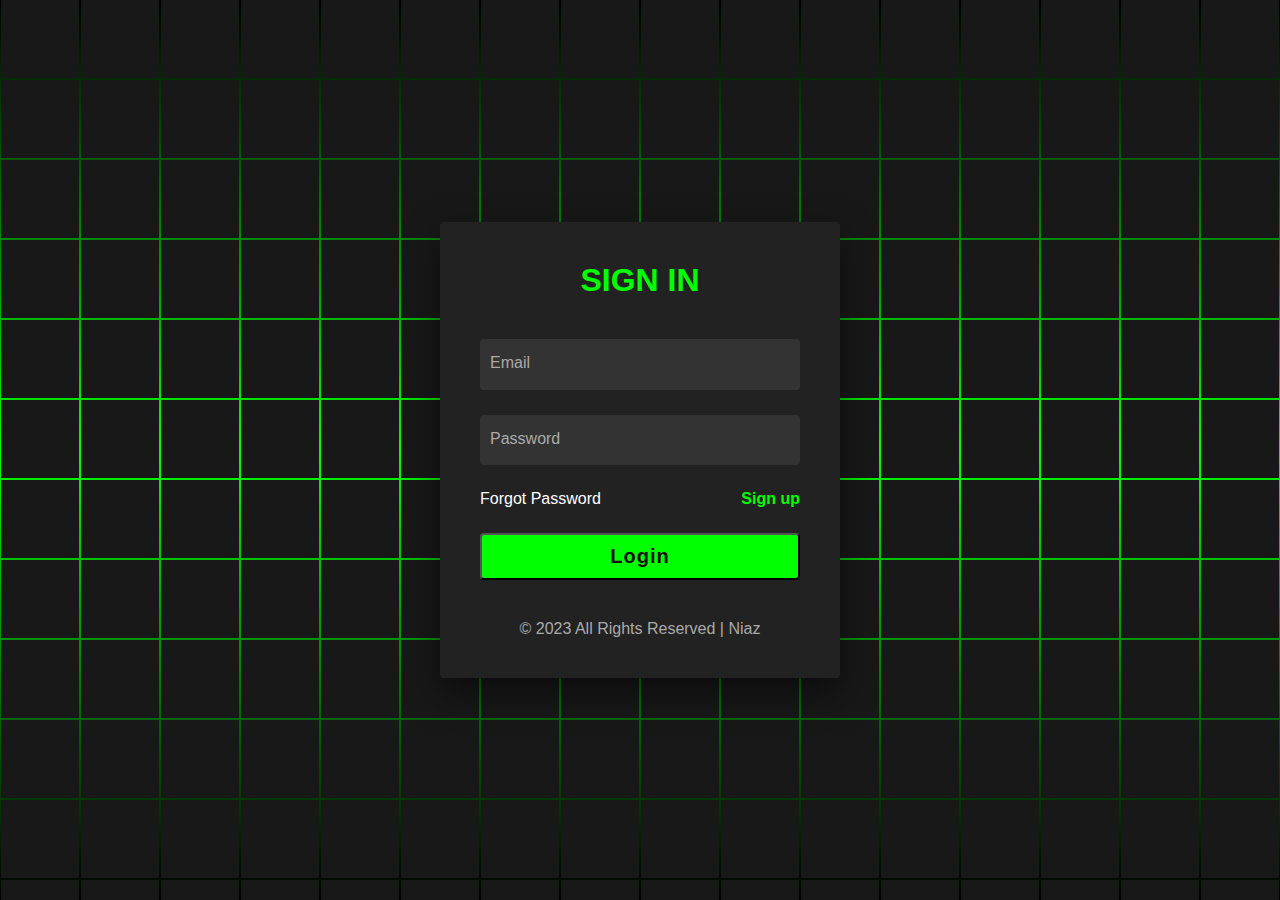
<file: index.html>
<!DOCTYPE html>
<html lang="en">
<head>
    <meta charset="UTF-8">
    <meta http-equiv="X-UA-Compatible" content="IE=edge">
    <meta name="viewport" content="width=device-width, initial-scale=1.0">
    <title>Login Page</title>
    <link rel="stylesheet" href="style.css">
</head>
<body>
    <section>

        <span></span>
        <span></span>
        <span></span>
        <span></span>
        <span></span>
        <span></span>
        <span></span>
        <span></span>
        <span></span>
        <span></span>
        <span></span>
        <span></span>
        <span></span>
        <span></span>
        <span></span>
        <span></span>
        <span></span>
        <span></span>
        <span></span>
        <span></span>
        <span></span>
        <span></span>
        <span></span>
        <span></span>
        <span></span>
        <span></span>
        <span></span>
        <span></span>
        <span></span>
        <span></span>
        <span></span>
        <span></span>
        <span></span>
        <span></span>
        <span></span>
        <span></span>
        <span></span>
        <span></span>
        <span></span>
        <span></span>
        <span></span>
        <span></span>
        <span></span>
        <span></span>
        <span></span>
        <span></span>
        <span></span>
        <span></span>
        <span></span>
        <span></span>
        <span></span>
        <span></span>
        <span></span>
        <span></span>
        <span></span>
        <span></span>
        <span></span>
        <span></span>
        <span></span>
        <span></span>
        <span></span>
        <span></span>
        <span></span>
        <span></span>
        <span></span>
        <span></span>
        <span></span>
        <span></span>
        <span></span>
        <span></span>
        <span></span>
        <span></span>
        <span></span>
        <span></span>
        <span></span>
        <span></span>
        <span></span>
        <span></span>
        <span></span>
        <span></span>
        <span></span>
        <span></span>
        <span></span>
        <span></span>
        <span></span>
        <span></span>
        <span></span>
        <span></span>
        <span></span>
        <span></span>
        <span></span>
        <span></span>
        <span></span>
        <span></span>
        <span></span>
        <span></span>
        <span></span>
        <span></span>
        <span></span>
        <span></span>
        <span></span>
        <span></span>
        <span></span>
        <span></span>
        <span></span>
        <span></span>
        <span></span>
        <span></span>
        <span></span>
        <span></span>
        <span></span>
        <span></span>
        <span></span>
        <span></span>
        <span></span>
        <span></span>
        <span></span>
        <span></span>
        <span></span>
        <span></span>
        <span></span>
        <span></span>
        <span></span>
        <span></span>
        <span></span>
        <span></span>
        <span></span>
        <span></span>
        <span></span>
        <span></span>
        <span></span>
        <span></span>
        <span></span>
        <span></span>
        <span></span>
        <span></span>
        <span></span>
        <span></span>
        <span></span>
        <span></span>
        <span></span>
        <span></span>
        <span></span>
        <span></span>
        <span></span>
        <span></span>
        <span></span>
        <span></span>
        <span></span>
        <span></span>
        <span></span>
        <span></span>
        <span></span>
        <span></span>
        <span></span>
        <span></span>
        <span></span>
        <span></span>
        <span></span>
        <span></span>
        <span></span>
        <span></span>
        <span></span>
        <span></span>
        <span></span>
        <span></span>
        <span></span>
        <span></span>
        <span></span>
        <span></span>
        <span></span>
        <span></span>
        <span></span>
        <span></span>
        <span></span>
        <span></span>
        <span></span>
        <span></span>
        <span></span>
        <span></span>
        <span></span>
        <span></span>
        <span></span>
        <span></span>
        <span></span>
        <span></span>
        <span></span>
        <span></span>
        <span></span>
        <span></span>
        <span></span>
        <span></span>
        <span></span>
        <span></span>
        <span></span>
        <span></span>
        <span></span>
        <span></span>
        <span></span>
        <span></span>
        <span></span>
        <span></span>
        <span></span>
        <span></span>
        <span></span>
        <span></span>
        <span></span>
        <span></span>
        <span></span>
        <span></span>
        <span></span>
        <span></span>
        <span></span>
        <span></span>
        <span></span>
        <span></span>
        <span></span>
        <span></span>
        <span></span>
        <span></span>
        <span></span>
        <span></span>
        <span></span>
        <span></span>
        <span></span>
        <span></span>
        <span></span>
        <span></span>
        <span></span>
        <span></span>
        <span></span>
        <span></span>
        <span></span>

        <div class="main">
            <div class="content">
                <h2>Sign In</h2>
                <form class="form" action="" method="POST">
                    <div class="inputBx">
                        <input type="email" name="email" required>
                        <i>Email</i>
                    </div>
                    <div class="inputBx">
                        <input type="password" name="password" required>
                        <i>Password</i>
                    </div>
                    <div class="links">
                        <a href="#">Forgot Password</a>
                        <a href="signup.html">Sign up</a>
                    </div>
                    <div class="inputBx">
                        <button type="submit">Login</button>
                    </div>
                </form>
                <p class="text">&copy; 2023 All Rights Reserved | Niaz </p>
            </div>
        </div>
    </section>
</body>
</html>
</file>
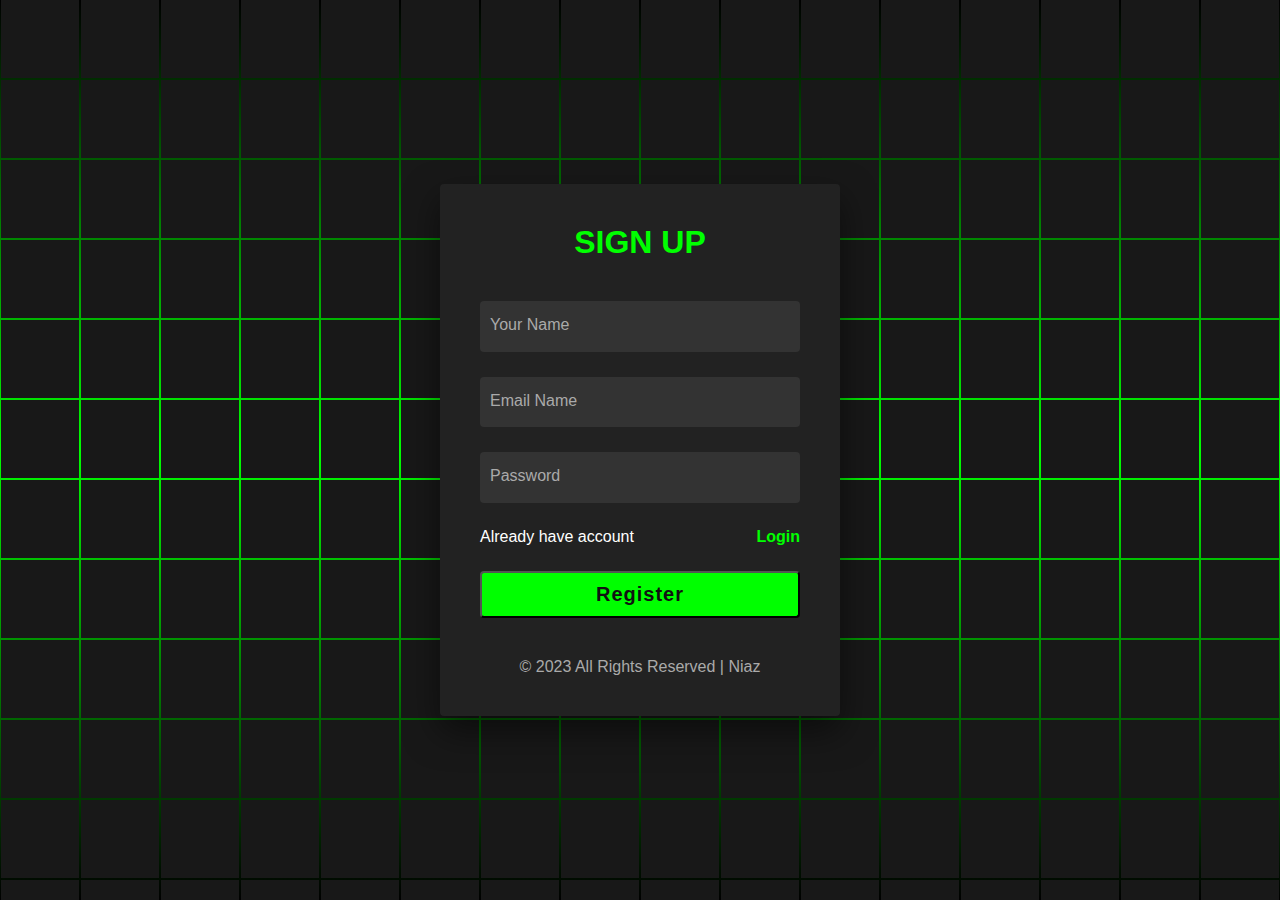
<file: signup.html>
<!DOCTYPE html>
<html lang="en">
<head>
    <meta charset="UTF-8">
    <meta http-equiv="X-UA-Compatible" content="IE=edge">
    <meta name="viewport" content="width=device-width, initial-scale=1.0">
    <title>Register Page</title>
    <link rel="stylesheet" href="style.css">
</head>
<body>
    <section>

        <span></span>
        <span></span>
        <span></span>
        <span></span>
        <span></span>
        <span></span>
        <span></span>
        <span></span>
        <span></span>
        <span></span>
        <span></span>
        <span></span>
        <span></span>
        <span></span>
        <span></span>
        <span></span>
        <span></span>
        <span></span>
        <span></span>
        <span></span>
        <span></span>
        <span></span>
        <span></span>
        <span></span>
        <span></span>
        <span></span>
        <span></span>
        <span></span>
        <span></span>
        <span></span>
        <span></span>
        <span></span>
        <span></span>
        <span></span>
        <span></span>
        <span></span>
        <span></span>
        <span></span>
        <span></span>
        <span></span>
        <span></span>
        <span></span>
        <span></span>
        <span></span>
        <span></span>
        <span></span>
        <span></span>
        <span></span>
        <span></span>
        <span></span>
        <span></span>
        <span></span>
        <span></span>
        <span></span>
        <span></span>
        <span></span>
        <span></span>
        <span></span>
        <span></span>
        <span></span>
        <span></span>
        <span></span>
        <span></span>
        <span></span>
        <span></span>
        <span></span>
        <span></span>
        <span></span>
        <span></span>
        <span></span>
        <span></span>
        <span></span>
        <span></span>
        <span></span>
        <span></span>
        <span></span>
        <span></span>
        <span></span>
        <span></span>
        <span></span>
        <span></span>
        <span></span>
        <span></span>
        <span></span>
        <span></span>
        <span></span>
        <span></span>
        <span></span>
        <span></span>
        <span></span>
        <span></span>
        <span></span>
        <span></span>
        <span></span>
        <span></span>
        <span></span>
        <span></span>
        <span></span>
        <span></span>
        <span></span>
        <span></span>
        <span></span>
        <span></span>
        <span></span>
        <span></span>
        <span></span>
        <span></span>
        <span></span>
        <span></span>
        <span></span>
        <span></span>
        <span></span>
        <span></span>
        <span></span>
        <span></span>
        <span></span>
        <span></span>
        <span></span>
        <span></span>
        <span></span>
        <span></span>
        <span></span>
        <span></span>
        <span></span>
        <span></span>
        <span></span>
        <span></span>
        <span></span>
        <span></span>
        <span></span>
        <span></span>
        <span></span>
        <span></span>
        <span></span>
        <span></span>
        <span></span>
        <span></span>
        <span></span>
        <span></span>
        <span></span>
        <span></span>
        <span></span>
        <span></span>
        <span></span>
        <span></span>
        <span></span>
        <span></span>
        <span></span>
        <span></span>
        <span></span>
        <span></span>
        <span></span>
        <span></span>
        <span></span>
        <span></span>
        <span></span>
        <span></span>
        <span></span>
        <span></span>
        <span></span>
        <span></span>
        <span></span>
        <span></span>
        <span></span>
        <span></span>
        <span></span>
        <span></span>
        <span></span>
        <span></span>
        <span></span>
        <span></span>
        <span></span>
        <span></span>
        <span></span>
        <span></span>
        <span></span>
        <span></span>
        <span></span>
        <span></span>
        <span></span>
        <span></span>
        <span></span>
        <span></span>
        <span></span>
        <span></span>
        <span></span>
        <span></span>
        <span></span>
        <span></span>
        <span></span>
        <span></span>
        <span></span>
        <span></span>
        <span></span>
        <span></span>
        <span></span>
        <span></span>
        <span></span>
        <span></span>
        <span></span>
        <span></span>
        <span></span>
        <span></span>
        <span></span>
        <span></span>
        <span></span>
        <span></span>
        <span></span>
        <span></span>
        <span></span>
        <span></span>
        <span></span>
        <span></span>
        <span></span>
        <span></span>
        <span></span>
        <span></span>
        <span></span>
        <span></span>
        <span></span>
        <span></span>
        <span></span>
        <span></span>
        <span></span>
        <span></span>
        <span></span>
        <span></span>
        <span></span>
        <span></span>
        <span></span>
        <span></span>
        <span></span>
        <span></span>

        <div class="main">
            <div class="content">
                <h2>Sign up</h2>
                <form class="form" action="" method="POST">
                    <div class="inputBx">
                        <input type="text" name="name" required>
                        <i>Your Name</i>
                    </div>
                    <div class="inputBx">
                        <input type="email" name="email" required>
                        <i>Email Name</i>
                    </div>
                    <div class="inputBx">
                        <input type="password" name="password" required>
                        <i>Password</i>
                    </div>
                    <div class="links">
                        <p style="color: #fff;">Already have account</p>
                        <a href="index.html" style="color: #0f0;">Login</a>
                    </div>
                    <div class="inputBx">
                        <button type="submit">Register</button>
                    </div>
                </form>
                <p class="text">&copy; 2023 All Rights Reserved | Niaz </p>
            </div>
        </div>
    </section>
</body>
</html>
</file>
<file: style.css>
*{
    margin: 0;
    padding: 0;
    box-sizing: border-box;
    font-family: 'Quicksand', sans-serif;
}

body{
    display: flex;
    justify-content: center;
    align-items: center;
    min-height: 100vh;
    background: #000;
}

section{
    position: absolute;
    width: 100vw;
    height: 100vh;
    display: flex;
    justify-content: center;
    align-items: center;
    gap: 2px;
    flex-wrap: wrap;
    overflow: hidden;
}

section span{
    position: relative;
    display: block;
    width: calc(6.25vw - 2px);
    height: calc(6.25vw - 2px);
    background: #181818;
    z-index: 2;
    transition: 1.5s;
}

section::before{
    content: '';
    position: absolute;
    width: 100%;
    height: 100%;
    background: linear-gradient(#000, #0f0, #000);
    animation: animate 5s linear infinite;
}

@keyframes animate{
    0%{
        transform: translateY(-100%);
    }
    100%{
        transform: translateY(100%);
    }
}

section span:hover{
    background: #0f0;
    transition: 0s;
}

section .main{
    position: absolute;
    width: 400px;
    background: #222;
    z-index: 1000;
    display: flex;
    justify-content: center;
    padding: 40px;
    border-radius: 4px;
    box-shadow: 0 15px 35px rgba(0,0,0,0.5);
}

section .main .content{
    position: relative;
    width: 100%;
    display: flex;
    justify-content: center;
    align-items: center;
    flex-direction: column;
    gap: 40px;
}

section .main .content h2{
    font-size: 2em;
    color: #0f0;
    text-transform: uppercase;
}

section .main .content .form{
    width: 100%;
    display: flex;
    flex-direction: column;
    gap: 25px;
}

section .main .content .form .inputBx{
    position: relative;
    width: 100%;
}

section .main .content .form .inputBx input{
    position: relative;
    width: 100%;
    background: #333;
    border: none;
    outline: none;
    padding: 25px 10px 7.5px;
    border-radius: 4px;
    color: #fff;
    font-weight: 500;
    font-size: 1em;
}

section .main .content .form .inputBx i{
    position: absolute;
    left: 0;
    padding: 15px 10px;
    font-style: normal;
    color: #aaa;
    transition: 0.5s;
    pointer-events: none;
}
.main .content .form .inputBx input:focus ~ i,
.main .content .form .inputBx input:valid ~ i{
    transform: translateY(-7.5px);
    font-size: 0.8em;
    color: #fff;
}

.main .content .form .links{
    position: relative;
    width: 100%;
    display: flex;
    justify-content: space-between;
}

.main .content .form .links a{
    color: #fff;
    text-decoration: none;
}

.main .content .form .links a:nth-child(2)
{
    color: #0f0;
    font-weight: 600;
}


.main .content .form .inputBx button[type="submit"]{
    padding: 10px;
    width: 100%;
    border-radius: 4px;
    background: #0f0;
    color: #111;
    font-weight: 600;
    font-size: 1.25em;
    letter-spacing: 0.05em;
    cursor: pointer;
}

.text{
    color: #aaa;
}

@media(max-width: 990px){
    section span{
        width: calc(10vw - 2px);
        height: calc(10vw - 2px);
    }
}

@media(max-width: 600px){
    section span{
        width: calc(20vw - 2px);
        height: calc(20vw - 2px);
    }
}
</file>
